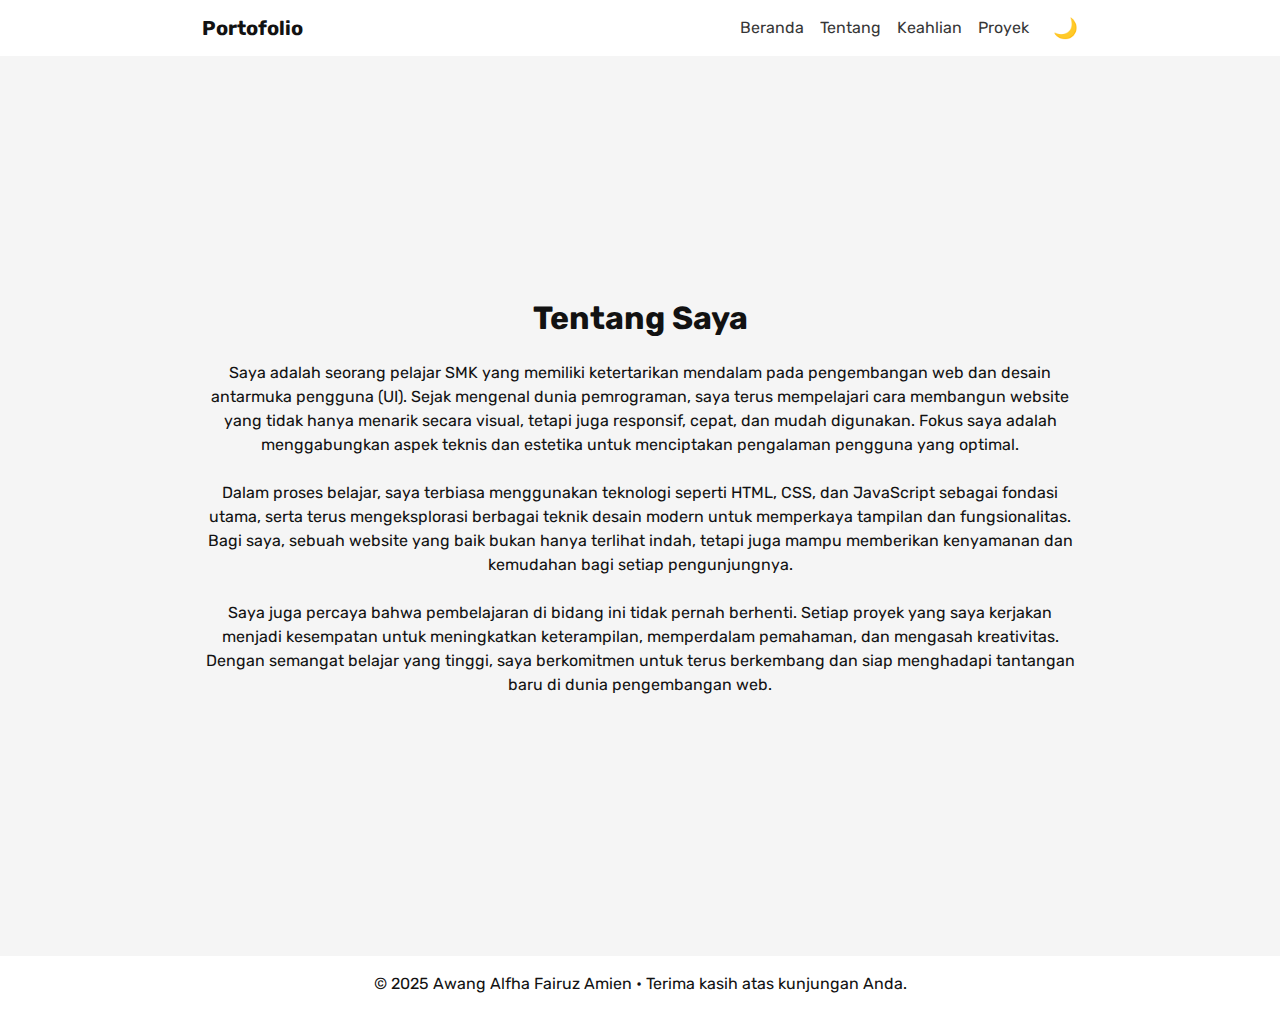
<file: about.html>
<!DOCTYPE html>
<html lang="id">
<head>
  <meta charset="UTF-8" />
  <meta name="viewport" content="width=device-width, initial-scale=1" />
  <title>Tentang Saya - Awang Alfha</title>
  <link href="https://cdn.jsdelivr.net/npm/bootstrap@5.3.3/dist/css/bootstrap.min.css" rel="stylesheet" />
  <link href="https://fonts.googleapis.com/css2?family=Rubik:wght@400;600;700&display=swap" rel="stylesheet" />
  <link href="https://cdnjs.cloudflare.com/ajax/libs/font-awesome/6.4.0/css/all.min.css" rel="stylesheet" />
  <link href="style.css" rel="stylesheet" />
</head>
<body>
  <!-- Navbar -->
  <nav class="navbar navbar-expand-lg navbar-dark sticky-top">
    <div class="container">
      <a class="navbar-brand fw-bold" href="index.html">Portofolio</a>
      <button class="navbar-toggler" type="button" data-bs-toggle="collapse" data-bs-target="#navbarNav">
        <span class="navbar-toggler-icon"></span>
      </button>
      <div class="collapse navbar-collapse justify-content-end" id="navbarNav">
        <ul class="navbar-nav text-center">
          <li class="nav-item"><a class="nav-link" href="index.html">Beranda</a></li>
          <li class="nav-item"><a class="nav-link active" href="about.html">Tentang</a></li>
          <li class="nav-item"><a class="nav-link" href="skills.html">Keahlian</a></li>
          <li class="nav-item"><a class="nav-link" href="projects.html">Proyek</a></li>
        </ul>
        <span class="theme-toggle ms-lg-3 mt-3 mt-lg-0" title="Ganti Tema">☀️</span>
      </div>
    </div>
  </nav>

  <!-- Tentang Saya -->
  <section class="about-section py-5">
    <div class="container" data-aos="fade-up">
      <h2 class="section-title text-center mb-4">Tentang Saya</h2>
      <p class="mb-4">
        Saya adalah seorang pelajar SMK yang memiliki ketertarikan mendalam
        pada pengembangan web dan desain antarmuka pengguna (UI). Sejak
        mengenal dunia pemrograman, saya terus mempelajari cara membangun
        website yang tidak hanya menarik secara visual, tetapi juga responsif,
        cepat, dan mudah digunakan. Fokus saya adalah menggabungkan aspek
        teknis dan estetika untuk menciptakan pengalaman pengguna yang optimal.
      </p>
      <p class="mb-4">
        Dalam proses belajar, saya terbiasa menggunakan teknologi seperti
        HTML, CSS, dan JavaScript sebagai fondasi utama, serta terus
        mengeksplorasi berbagai teknik desain modern untuk memperkaya tampilan
        dan fungsionalitas. Bagi saya, sebuah website yang baik bukan hanya
        terlihat indah, tetapi juga mampu memberikan kenyamanan dan kemudahan
        bagi setiap pengunjungnya.
      </p>
      <p>
        Saya juga percaya bahwa pembelajaran di bidang ini tidak pernah
        berhenti. Setiap proyek yang saya kerjakan menjadi kesempatan untuk
        meningkatkan keterampilan, memperdalam pemahaman, dan mengasah
        kreativitas. Dengan semangat belajar yang tinggi, saya berkomitmen
        untuk terus berkembang dan siap menghadapi tantangan baru di dunia
        pengembangan web.
      </p>
    </div>
  </section>

  <!-- Footer -->
  <footer class="footer text-center py-3">
    <p class="mb-0">&copy; 2025 Awang Alfha Fairuz Amien • Terima kasih atas kunjungan Anda.</p>
  </footer>

  <script src="https://cdn.jsdelivr.net/npm/bootstrap@5.3.3/dist/js/bootstrap.bundle.min.js"></script>
  <script src="https://unpkg.com/aos@2.3.1/dist/aos.js"></script>
  <script src="script.js"></script>
</body>
</html>
</file>
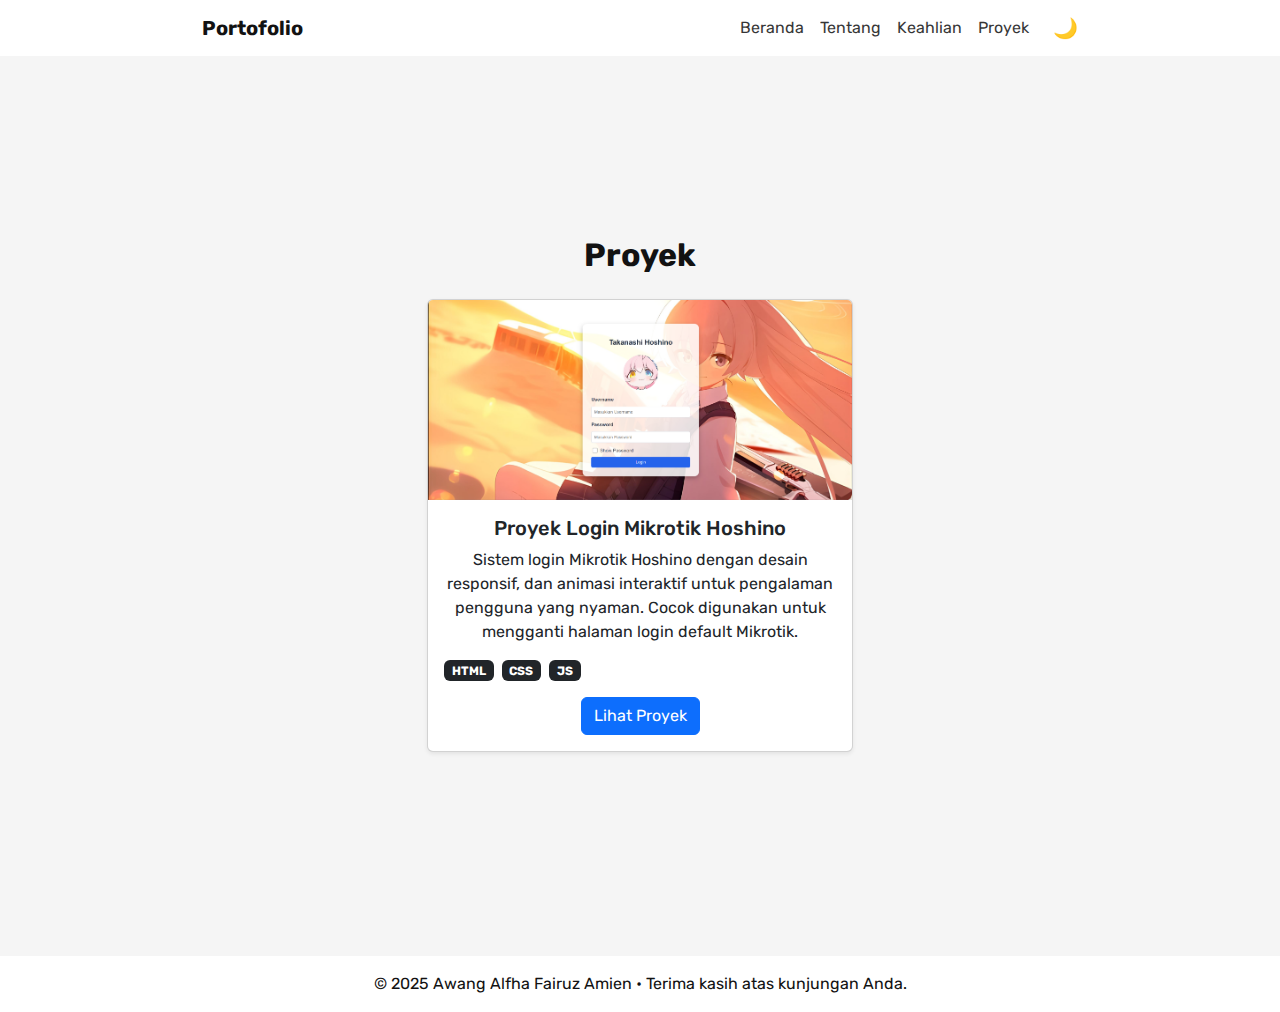
<file: projects.html>
<!DOCTYPE html>
<html lang="id">
  <head>
    <meta charset="UTF-8" />
    <meta name="viewport" content="width=device-width, initial-scale=1" />
    <title>Proyek - Awang Alfha</title>
    <link
      href="https://cdn.jsdelivr.net/npm/bootstrap@5.3.3/dist/css/bootstrap.min.css"
      rel="stylesheet"
    />
    <link
      href="https://fonts.googleapis.com/css2?family=Rubik:wght@400;600;700&display=swap"
      rel="stylesheet"
    />
    <link
      href="https://cdnjs.cloudflare.com/ajax/libs/font-awesome/6.4.0/css/all.min.css"
      rel="stylesheet"
    />
    <link href="style.css" rel="stylesheet" />
  </head>
  <body>
    <!-- Navbar -->
    <nav class="navbar navbar-expand-lg navbar-dark sticky-top">
      <div class="container">
        <a class="navbar-brand fw-bold" href="index.html">Portofolio</a>
        <button
          class="navbar-toggler"
          type="button"
          data-bs-toggle="collapse"
          data-bs-target="#navbarNav"
        >
          <span class="navbar-toggler-icon"></span>
        </button>
        <div
          class="collapse navbar-collapse justify-content-end"
          id="navbarNav"
        >
          <ul class="navbar-nav text-center">
            <li class="nav-item">
              <a class="nav-link" href="index.html">Beranda</a>
            </li>
            <li class="nav-item">
              <a class="nav-link" href="about.html">Tentang</a>
            </li>
            <li class="nav-item">
              <a class="nav-link" href="skills.html">Keahlian</a>
            </li>
            <li class="nav-item">
              <a class="nav-link active" href="projects.html">Proyek</a>
            </li>
          </ul>
          <span class="theme-toggle ms-lg-3 mt-3 mt-lg-0" title="Ganti Tema"
            >☀️</span
          >
        </div>
      </div>
    </nav>

    <!-- Proyek -->
    <section id="projects" class="py-5">
      <div class="container" data-aos="fade-up">
        <h2 class="section-title text-center mb-4">Proyek</h2>
        <div class="row justify-content-center">
          <div class="col-md-6 mb-4">
            <div class="card project-card shadow-sm">
              <img
                src="assets/Login_Hoshino.png"
                class="card-img-top"
                alt="Proyek Login Hoshino"
              />
              <div class="card-body">
                <h5 class="card-title">Proyek Login Mikrotik Hoshino</h5>
                <p class="card-text">
                  Sistem login Mikrotik Hoshino dengan desain responsif, dan
                  animasi interaktif untuk pengalaman pengguna yang nyaman.
                  Cocok digunakan untuk mengganti halaman login default
                  Mikrotik.
                </p>
                <div class="d-flex gap-2 mb-3">
                  <span class="badge text-bg-dark">HTML</span>
                  <span class="badge text-bg-dark">CSS</span>
                  <span class="badge text-bg-dark">JS</span>
                </div>
                <a
                  href="https://fhaazle.github.io/Website-Login-Takanashi-Hoshino/"
                  class="btn btn-primary"
                  target="_blank"
                >
                  Lihat Proyek
                </a>
              </div>
            </div>
          </div>
        </div>
      </div>
    </section>

    <!-- Footer -->
    <footer class="footer text-center py-3">
      <p class="mb-0">
        &copy; 2025 Awang Alfha Fairuz Amien • Terima kasih atas kunjungan Anda.
      </p>
    </footer>

    <script src="https://cdn.jsdelivr.net/npm/bootstrap@5.3.3/dist/js/bootstrap.bundle.min.js"></script>
    <script src="https://unpkg.com/aos@2.3.1/dist/aos.js"></script>
    <script src="script.js"></script>
  </body>
</html>
</file>
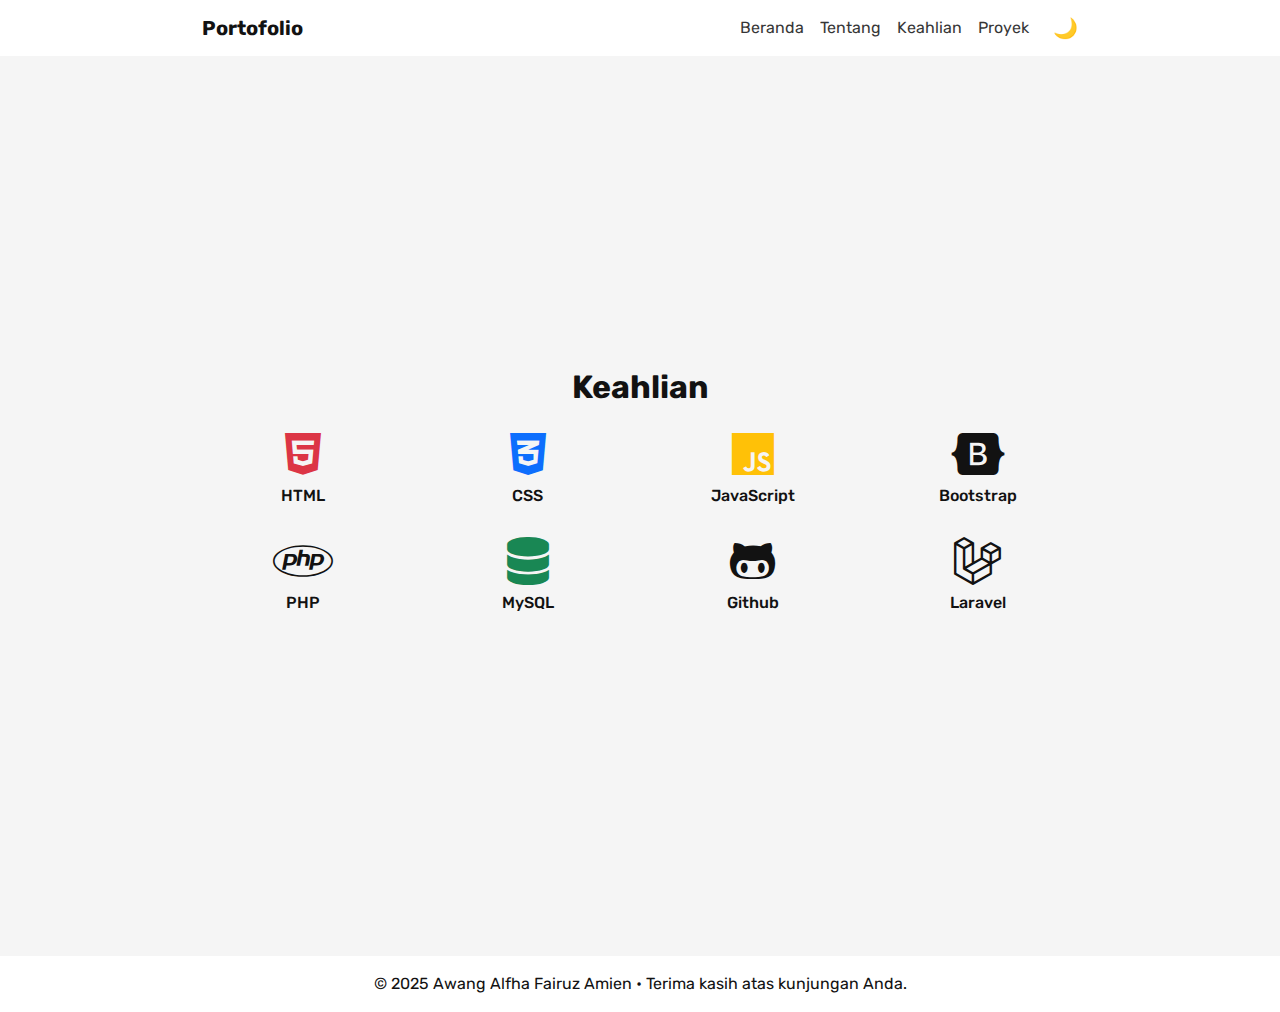
<file: skills.html>
<!DOCTYPE html>
<html lang="id">
<head>
  <meta charset="UTF-8" />
  <meta name="viewport" content="width=device-width, initial-scale=1" />
  <title>Keahlian - Awang Alfha</title>
  <link href="https://cdn.jsdelivr.net/npm/bootstrap@5.3.3/dist/css/bootstrap.min.css" rel="stylesheet" />
  <link href="https://fonts.googleapis.com/css2?family=Rubik:wght@400;600;700&display=swap" rel="stylesheet" />
  <link href="https://cdnjs.cloudflare.com/ajax/libs/font-awesome/6.4.0/css/all.min.css" rel="stylesheet" />
  <link href="style.css" rel="stylesheet" />
</head>
<body>
  <!-- Navbar -->
  <nav class="navbar navbar-expand-lg navbar-dark sticky-top">
    <div class="container">
      <a class="navbar-brand fw-bold" href="index.html">Portofolio</a>
      <button class="navbar-toggler" type="button" data-bs-toggle="collapse" data-bs-target="#navbarNav">
        <span class="navbar-toggler-icon"></span>
      </button>
      <div class="collapse navbar-collapse justify-content-end" id="navbarNav">
        <ul class="navbar-nav text-center">
          <li class="nav-item"><a class="nav-link" href="index.html">Beranda</a></li>
          <li class="nav-item"><a class="nav-link" href="about.html">Tentang</a></li>
          <li class="nav-item"><a class="nav-link active" href="skills.html">Keahlian</a></li>
          <li class="nav-item"><a class="nav-link" href="projects.html">Proyek</a></li>
        </ul>
        <span class="theme-toggle ms-lg-3 mt-3 mt-lg-0" title="Ganti Tema">☀️</span>
      </div>
    </div>
  </nav>

  <!-- Keahlian -->
  <section class="py-5">
    <div class="container" data-aos="fade-up">
      <h2 class="section-title text-center mb-4">Keahlian</h2>
      <div class="row text-center">
        <div class="col-6 col-md-3 mb-4"><i class="fab fa-html5 fa-3x mb-2 text-danger"></i><h6>HTML</h6></div>
        <div class="col-6 col-md-3 mb-4"><i class="fab fa-css3-alt fa-3x mb-2 text-primary"></i><h6>CSS</h6></div>
        <div class="col-6 col-md-3 mb-4"><i class="fab fa-js fa-3x mb-2 text-warning"></i><h6>JavaScript</h6></div>
        <div class="col-6 col-md-3 mb-4"><i class="fab fa-bootstrap fa-3x mb-2 text-purple"></i><h6>Bootstrap</h6></div>
        <div class="col-6 col-md-3 mb-4"><i class="fab fa-php fa-3x mb-2 text-indigo"></i><h6>PHP</h6></div>
        <div class="col-6 col-md-3 mb-4"><i class="fas fa-database fa-3x mb-2 text-success"></i><h6>MySQL</h6></div>
        <div class="col-6 col-md-3 mb-4"><i class="fab fa-github-alt fa-3x mb-2 text-orange"></i><h6>Github</h6></div>
        <div class="col-6 col-md-3 mb-4"><i class="fab fa-laravel fa-3x mb-2 text-pink"></i><h6>Laravel</h6></div>
      </div>
    </div>
  </section>

  <!-- Footer -->
  <footer class="footer text-center py-3">
    <p class="mb-0">&copy; 2025 Awang Alfha Fairuz Amien • Terima kasih atas kunjungan Anda.</p>
  </footer>

  <script src="https://cdn.jsdelivr.net/npm/bootstrap@5.3.3/dist/js/bootstrap.bundle.min.js"></script>
  <script src="https://unpkg.com/aos@2.3.1/dist/aos.js"></script>
  <script src="script.js"></script>
</body>
</html>
</file>
<file: style.css>
/* ===== Variabel Warna ===== */
:root {
  --bg-color: #121212;
  --text-color: #ffffff;
  --nav-bg: #1e1e1e;
  --link-color: #ffffff;
  --accent: #00bcd4;
}

body.light {
  --bg-color: #f5f5f5;
  --text-color: #121212;
  --nav-bg: #ffffff;
  --link-color: #121212;
}

html,
body {
  height: 100%;
}

/* ===== Body ===== */
body {
  margin: 0;
  font-family: "Rubik", sans-serif;
  background-color: var(--bg-color);
  color: var(--text-color);
  transition: background-color 0.4s, color 0.4s;
  scroll-behavior: smooth;
}

/* ===== Navbar ===== */
.navbar {
  background-color: var(--nav-bg) !important;
  transition: background-color 0.4s;
}

.navbar .navbar-brand,
.navbar .nav-link {
  color: var(--link-color) !important;
  transition: color 0.4s, opacity 0.3s;
}

.navbar .nav-link {
  opacity: 0.85;
}

.navbar .nav-link:hover {
  opacity: 1;
}

/* ===== Hero Section ===== */
.hero {
  min-height: calc(100vh - 56px);
  padding: 48px 0;
  display: flex;
  align-items: center;
}

.profile-img {
  max-width: 360px;
  border-radius: 16px;
  box-shadow: 0 10px 30px rgba(0, 0, 0, 0.35);
}

/* ===== Section Title & About ===== */
.section-title {
  font-weight: 700;
}

.about-text {
  max-width: 780px;
}

/* ===== Footer ===== */
footer.footer {
  background-color: var(--nav-bg);
  color: var(--text-color);
  transition: background-color 0.4s, color 0.4s;
}

/* ===== Tombol Toggle Tema ===== */
.theme-toggle {
  cursor: pointer;
  font-size: 1.25rem;
  transition: transform 0.25s ease, color 0.4s;
  color: var(--link-color);
}

.theme-toggle:hover {
  transform: rotate(20deg);
}

/* ===== Responsif ===== */
@media (max-width: 768px) {
  .hero {
    flex-direction: column;
    text-align: center;
  }
  .profile-img {
    margin-top: 24px;
    max-width: 80%;
  }
}

/* --- Tambahan supaya halaman full 1 layar --- */
main,
section {
  min-height: 100vh;
  display: flex;
  flex-direction: column;
  justify-content: center;
}

.container {
  margin: auto;
  max-width: 900px;
  text-align: center;
}

/* Biar codingan rata kiri */
#coding .code-card {
  text-align: left; /* teks kiri */
  background: #1e1e1e; /* warna VSCode gelap */
  border-radius: 8px;
  overflow: hidden;
}

#coding pre {
  margin: 0;
  padding: 1rem;
  font-family: "Fira Code", monospace; /* mirip font VSCode */
  font-size: 14px;
  color: #d4d4d4;
  background: #1e1e1e;
  overflow-x: auto;
}

/* Warna mirip syntax highlight VSCode */
#coding .token.comment {
  color: #6a9955;
}
#coding .token.string {
  color: #ce9178;
}
#coding .token.keyword {
  color: #569cd6;
}
#coding .token.function {
  color: #dcdcaa;
}

/* Agar section coding mulai dari atas */
#coding {
  justify-content: flex-start;
  padding-top: 60px;
  padding-bottom: 60px;
}

.contact-footer a {
  color: #aaa; /* abu-abu default */
  transition: color 0.3s ease, transform 0.2s ease;
}

.contact-footer a:hover {
  color: #fff; /* putih saat hover */
  transform: scale(1.1);
}

/* optional: bantu toggler-icon menyesuaikan warna */
.navbar-light .navbar-toggler-icon {
  filter: none;
}
.navbar-dark .navbar-toggler-icon {
  filter: none;
}
</file>
